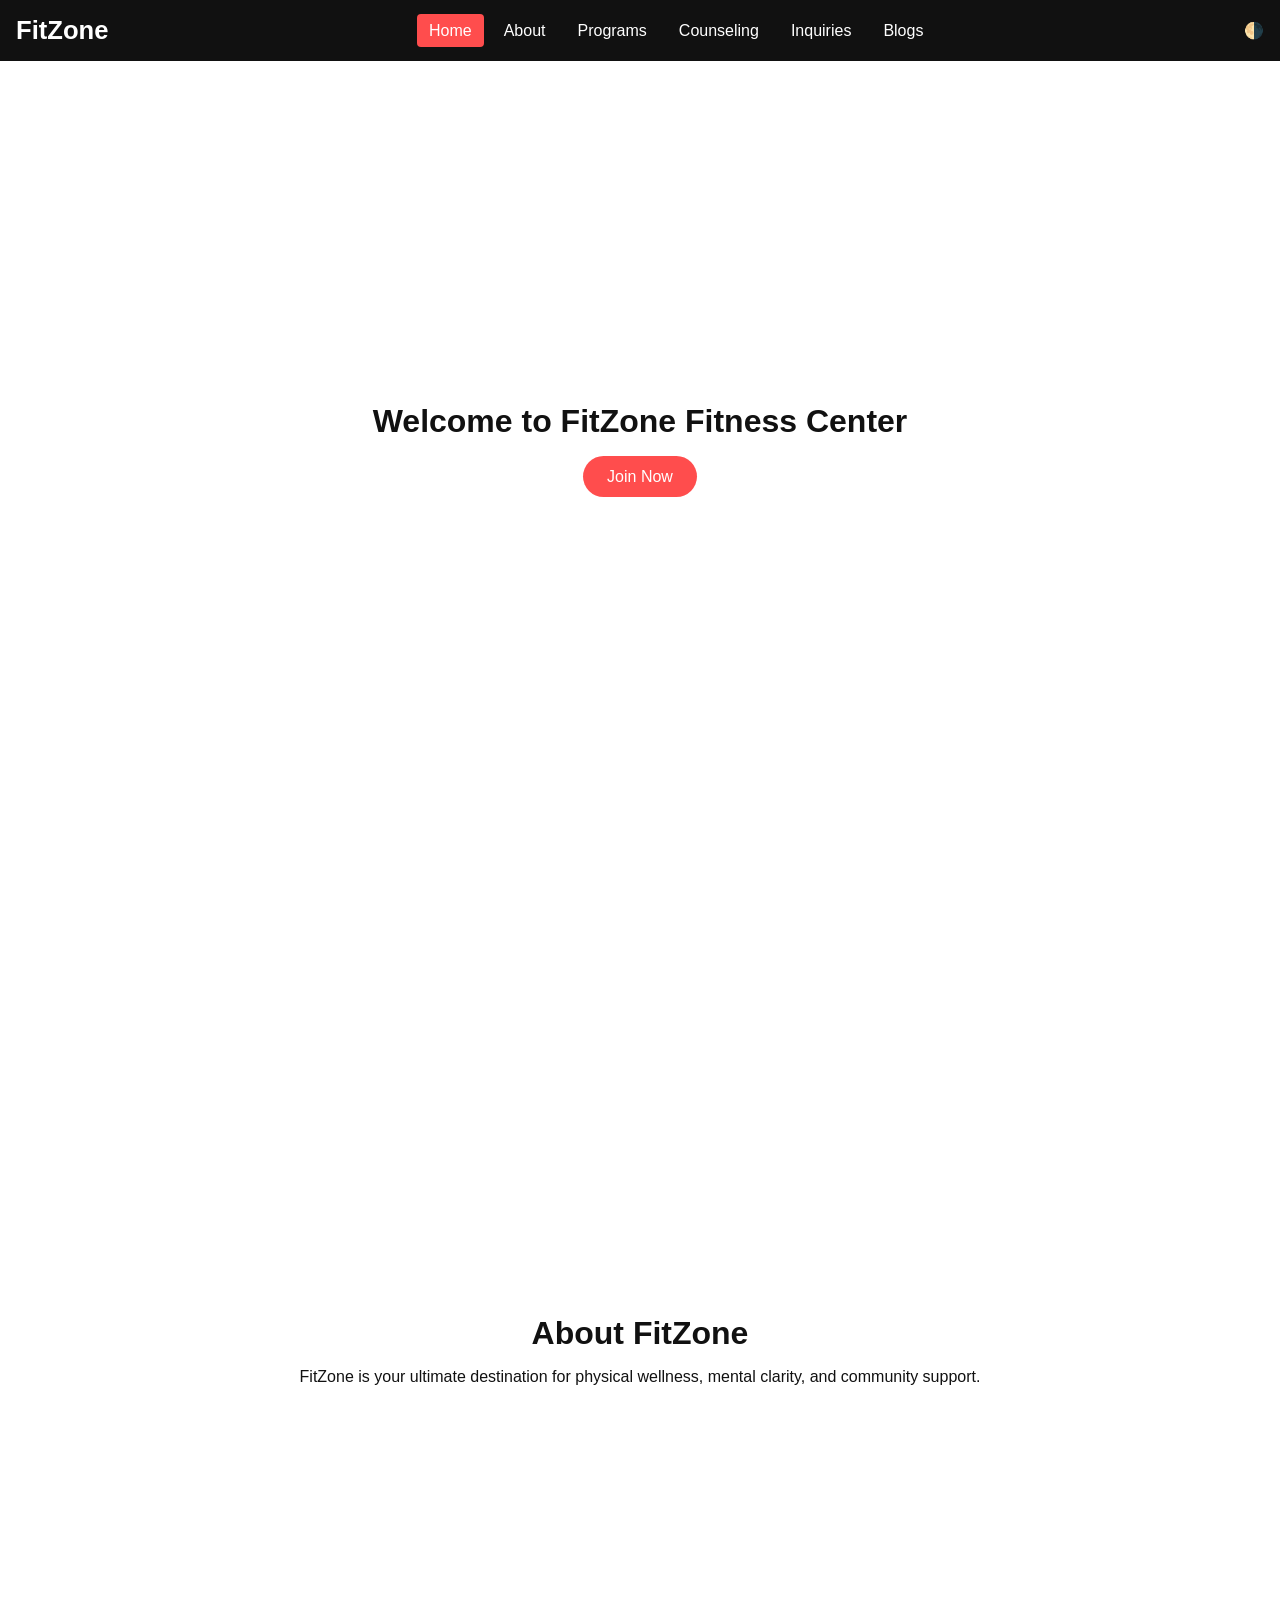
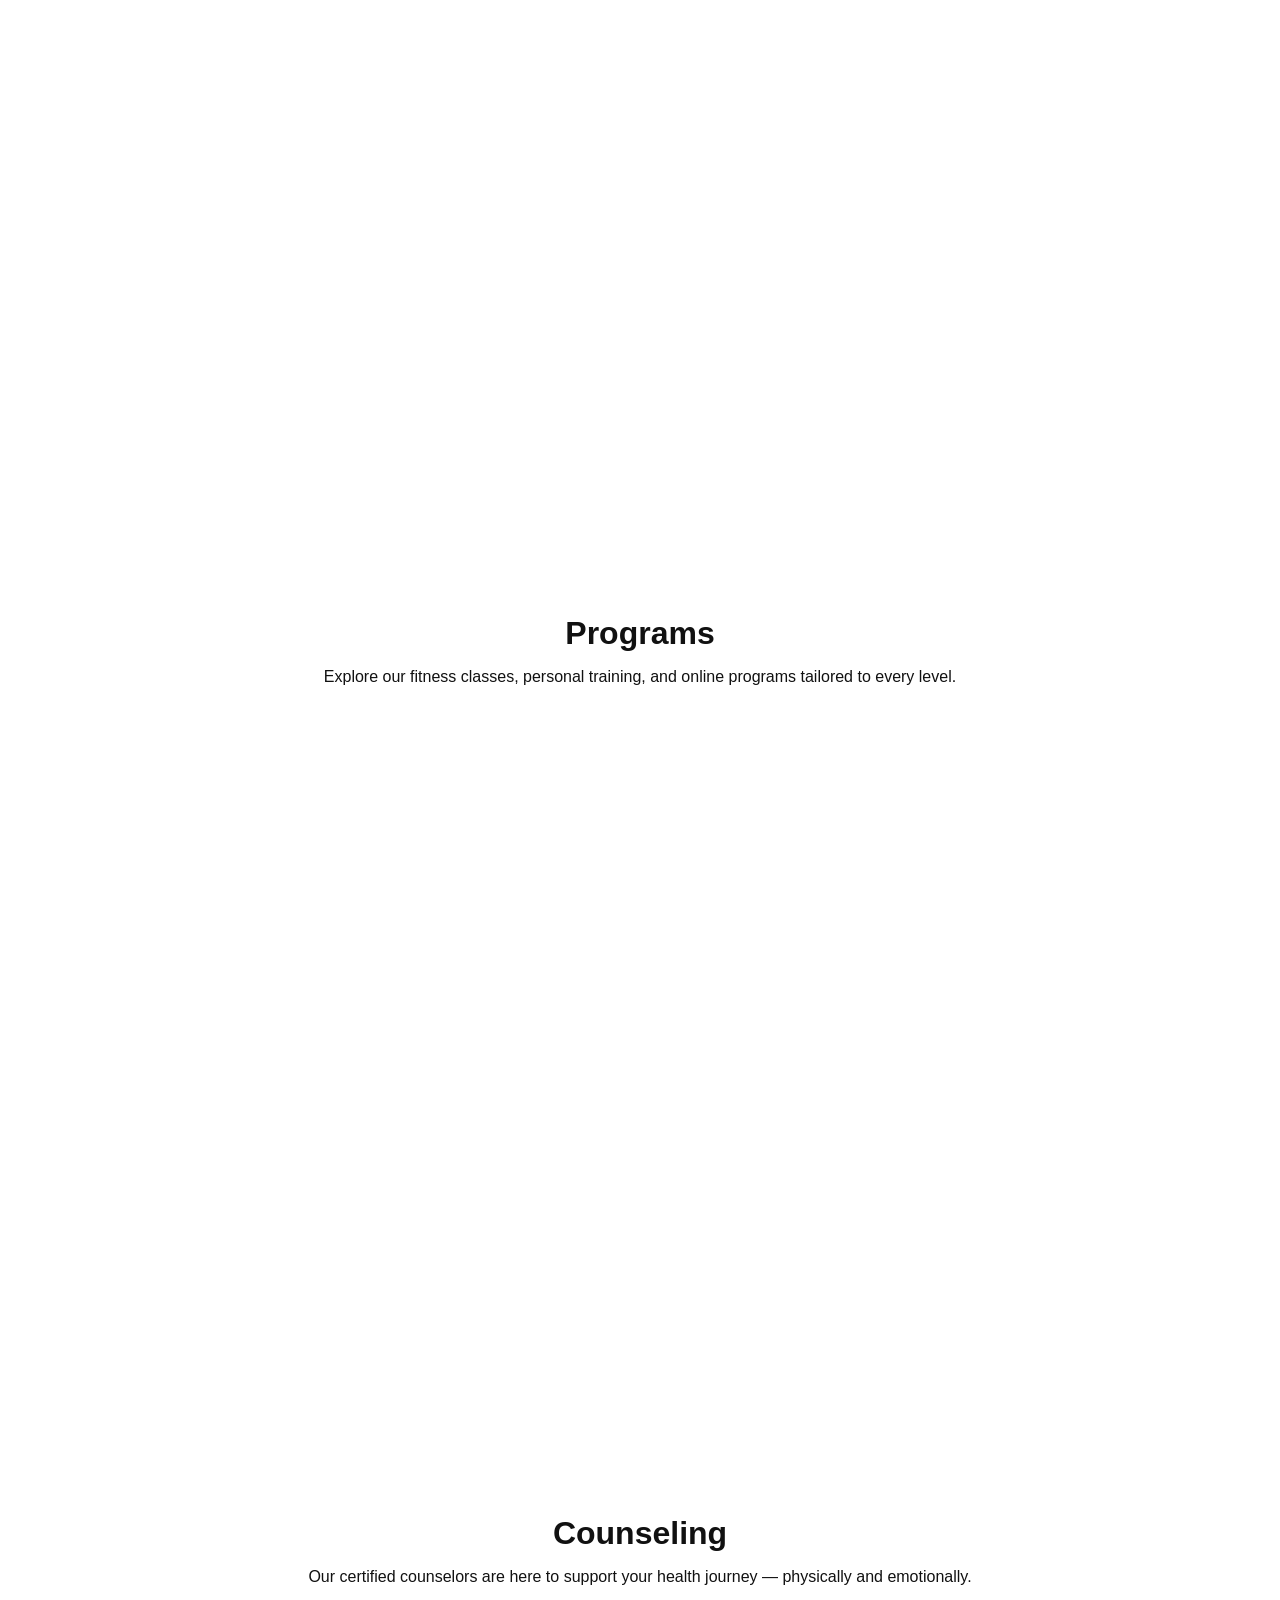
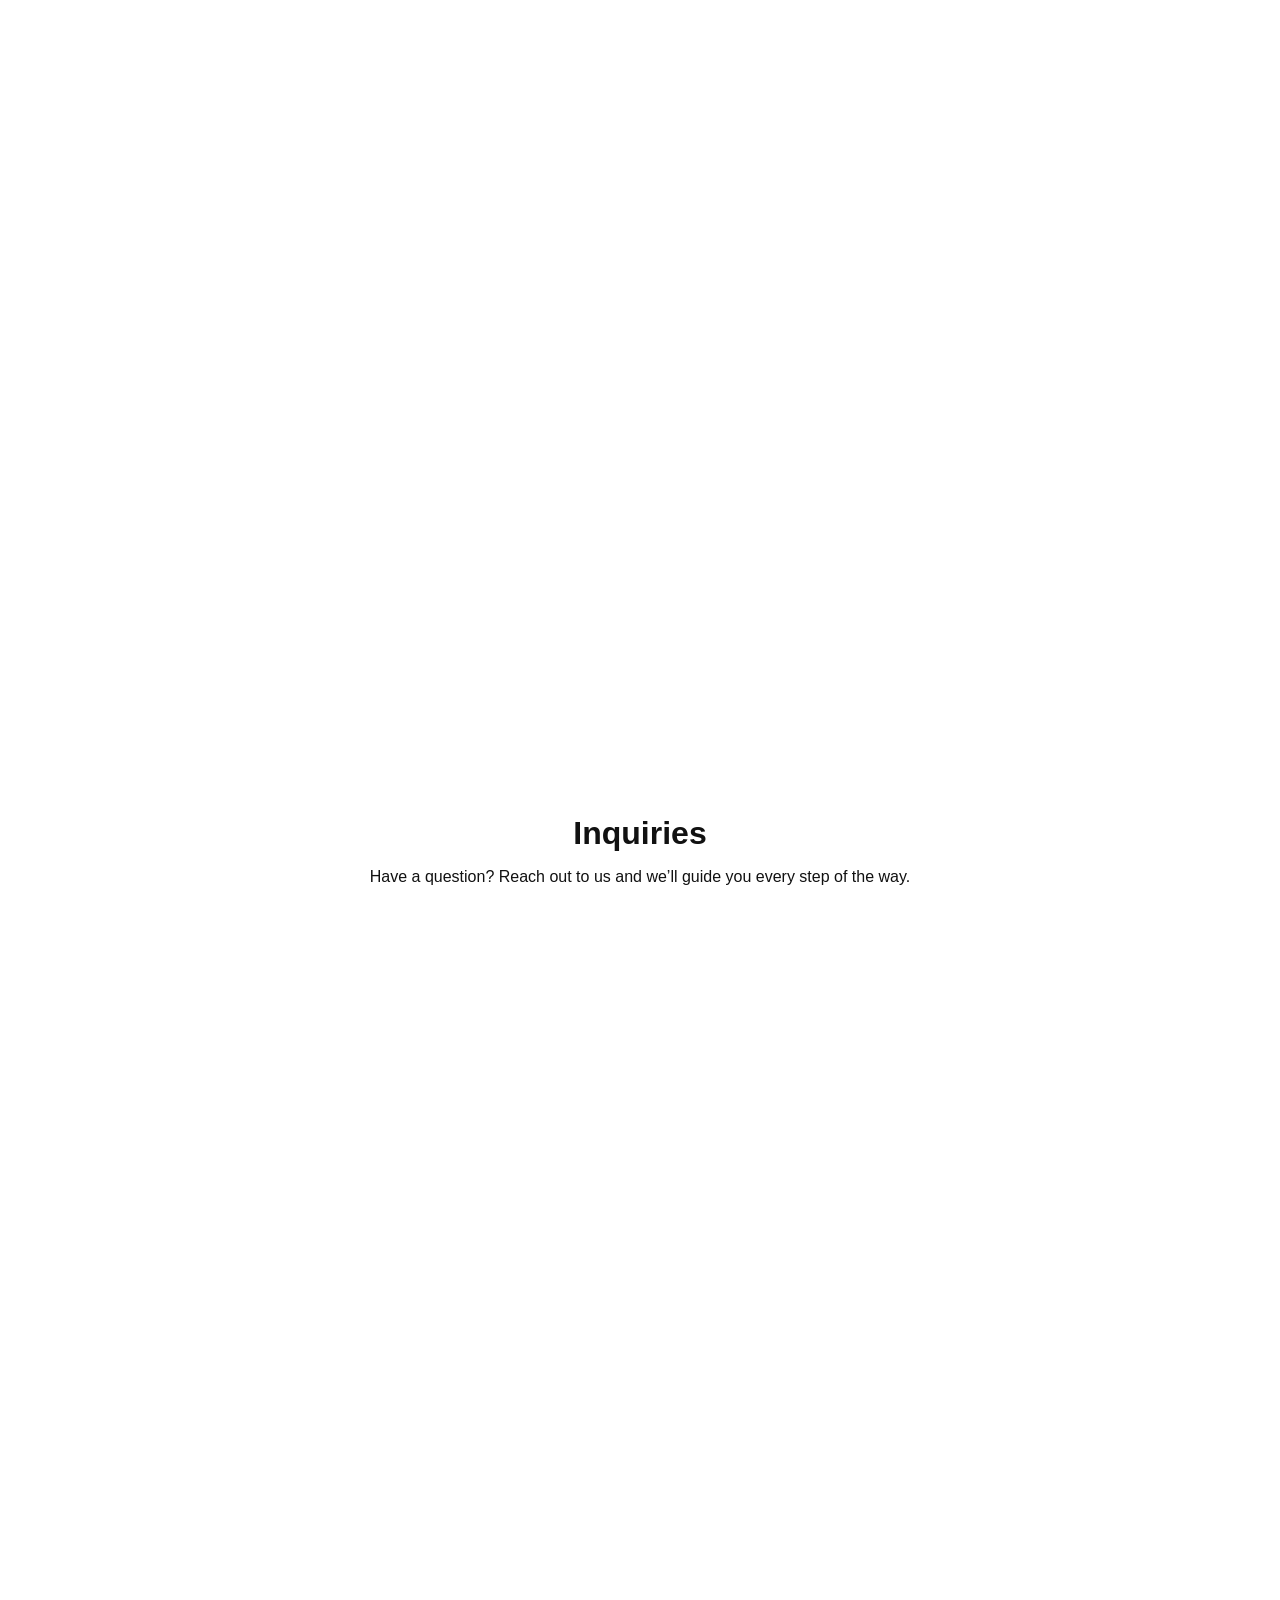
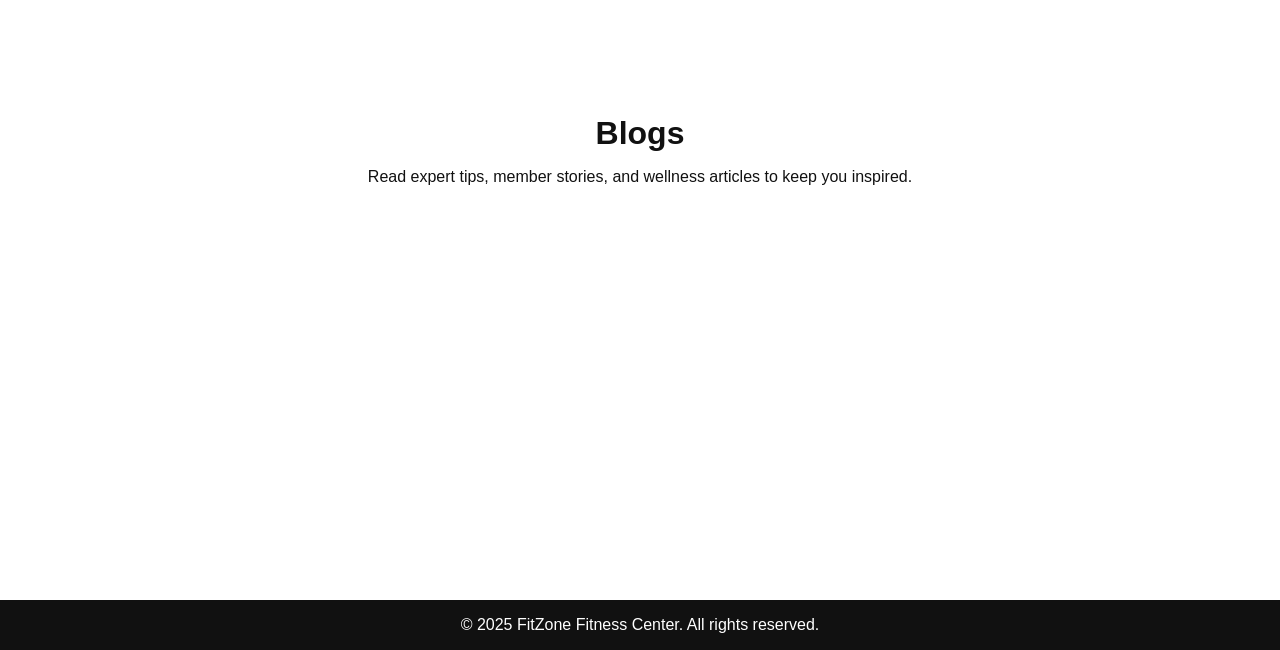
<file: Auth/index.html>
<!DOCTYPE html>
<html lang="en">
  <head>
    <meta charset="UTF-8" />
    <meta name="viewport" content="width=device-width, initial-scale=1.0" />
    <title>FitZone | Home</title>
    <link rel="stylesheet" href="css/style.css" />
    <script src="js/main.js" defer></script>
  </head>
  <body>
    <!-- Navbar -->
    <header class="navbar">
      <div class="logo">FitZone</div>
      <nav>
        <ul class="nav-links">
          <li><a href="#home" class="active">Home</a></li>
          <li><a href="#about">About</a></li>
          <li><a href="#programs">Programs</a></li>
          <li><a href="#counseling">Counseling</a></li>
          <li><a href="#inquiry">Inquiries</a></li>
          <li><a href="#blogs">Blogs</a></li>
        </ul>
      </nav>
      <button id="toggle-mode" class="toggle-btn">🌗</button>
    </header>

    <div>
      <!-- Home Section -->
      <section class="content" id="home">
        <h1>Welcome to FitZone Fitness Center</h1>
        <a href="signup.html" class="cta">Join Now</a>
      </section>
    </div>

    <div>
      <!-- About Section -->
      <section class="content" id="about">
        <h2>About FitZone</h2>
        <p>
          FitZone is your ultimate destination for physical wellness, mental
          clarity, and community support.
        </p>
      </section>
    </div>

    <div>
      <!-- Programs Section -->
      <section class="content" id="programs">
        <h2>Programs</h2>
        <p>
          Explore our fitness classes, personal training, and online programs
          tailored to every level.
        </p>
      </section>
    </div>

    <div>
      <!-- Counseling Section -->
      <section class="content" id="counseling">
        <h2>Counseling</h2>
        <p>
          Our certified counselors are here to support your health journey —
          physically and emotionally.
        </p>
      </section>
    </div>

    <div>
      <!-- Inquiries Section -->
      <section class="content" id="inquiry">
        <h2>Inquiries</h2>
        <p>
          Have a question? Reach out to us and we’ll guide you every step of the
          way.
        </p>
      </section>
    </div>

    <div>
      <!-- Blogs Section -->
      <section class="content" id="blogs">
        <h2>Blogs</h2>
        <p>
          Read expert tips, member stories, and wellness articles to keep you
          inspired.
        </p>
      </section>
    </div>

    <!-- Footer -->
    <footer>&copy; 2025 FitZone Fitness Center. All rights reserved.</footer>
  </body>
</html>
</file>
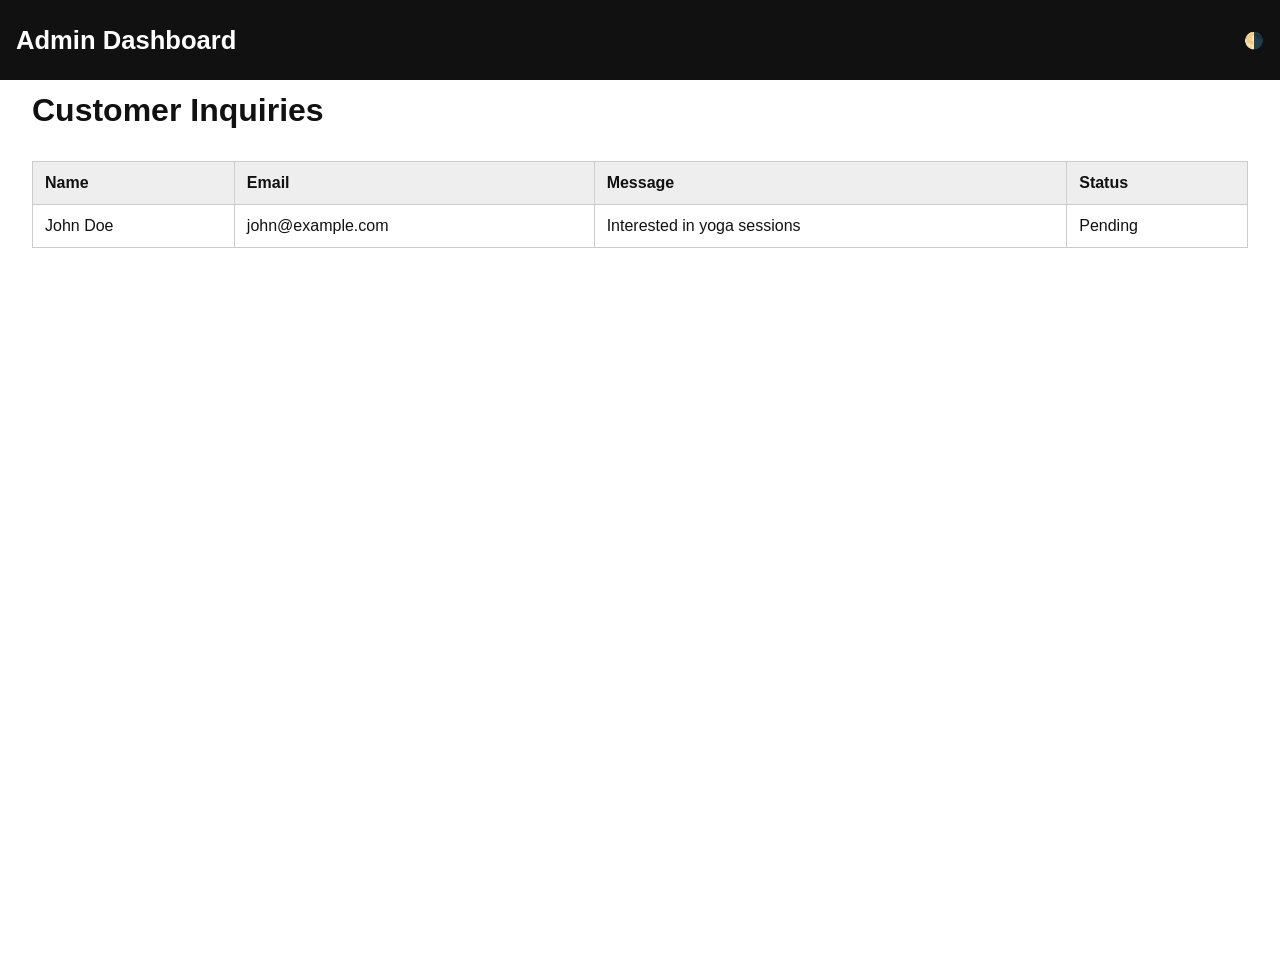
<file: admin.html>
<!DOCTYPE html>
<html lang="en">
  <head>
    <meta charset="UTF-8" />
    <title>Admin | FitZone</title>
    <link rel="stylesheet" href="css/style.css" />
    <script src="js/main.js" defer></script>
  </head>
  <body>
    <header class="navbar">
      <div class="logo">Admin Dashboard</div>
      <button id="toggle-mode" class="toggle-btn">🌗</button>
    </header>

    <div class="admin-content">
      <h2>Customer Inquiries</h2>
      <table>
        <thead>
          <tr>
            <th>Name</th>
            <th>Email</th>
            <th>Message</th>
            <th>Status</th>
          </tr>
        </thead>
        <tbody>
          <!-- Dynamic rows from backend (Node.js later) -->
          <tr>
            <td>John Doe</td>
            <td>john@example.com</td>
            <td>Interested in yoga sessions</td>
            <td>Pending</td>
          </tr>
        </tbody>
      </table>
    </div>
  </body>
</html>
</file>
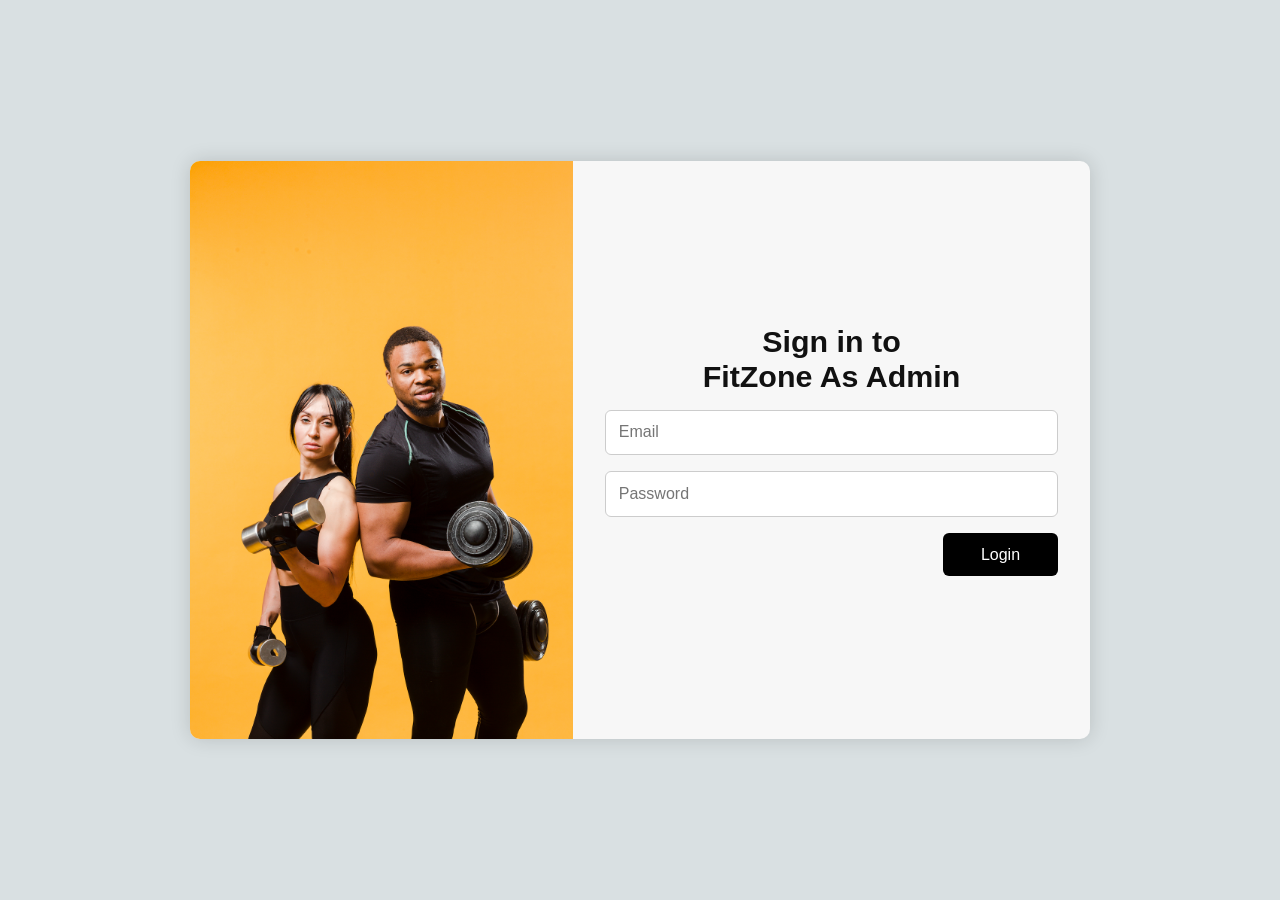
<file: adminLogin.html>
<!DOCTYPE html>
<html lang="en">
  <head>
    <meta charset="UTF-8" />
    <title>Login - Admin | FitZone</title>
    <link rel="stylesheet" href="css/style.css" />
    <script src="js/main.js" defer></script>
  </head>
  <body class="signup-page">
    <div class="signup-container">
      <!-- Left side image -->
      <div class="signup-image">
        <img src="assets/logingimg.webp" alt="Fitness Image" />
      </div>

      <!-- Right side form -->
      <div class="signup-form">
        <h2>Sign in to </br> FitZone As Admin</h2>

        <form>
          <input id="admin-email" type="email" placeholder="Email" />
          <input id="admin-password" type="password" placeholder="Password" />
          <button id="admin-login-btn" type="submit">Login</button>
          <p id="login-error" style="color: red; display: none;"></p>
        </form>
      </div>
    </div>
  </body>
</html>
</file>
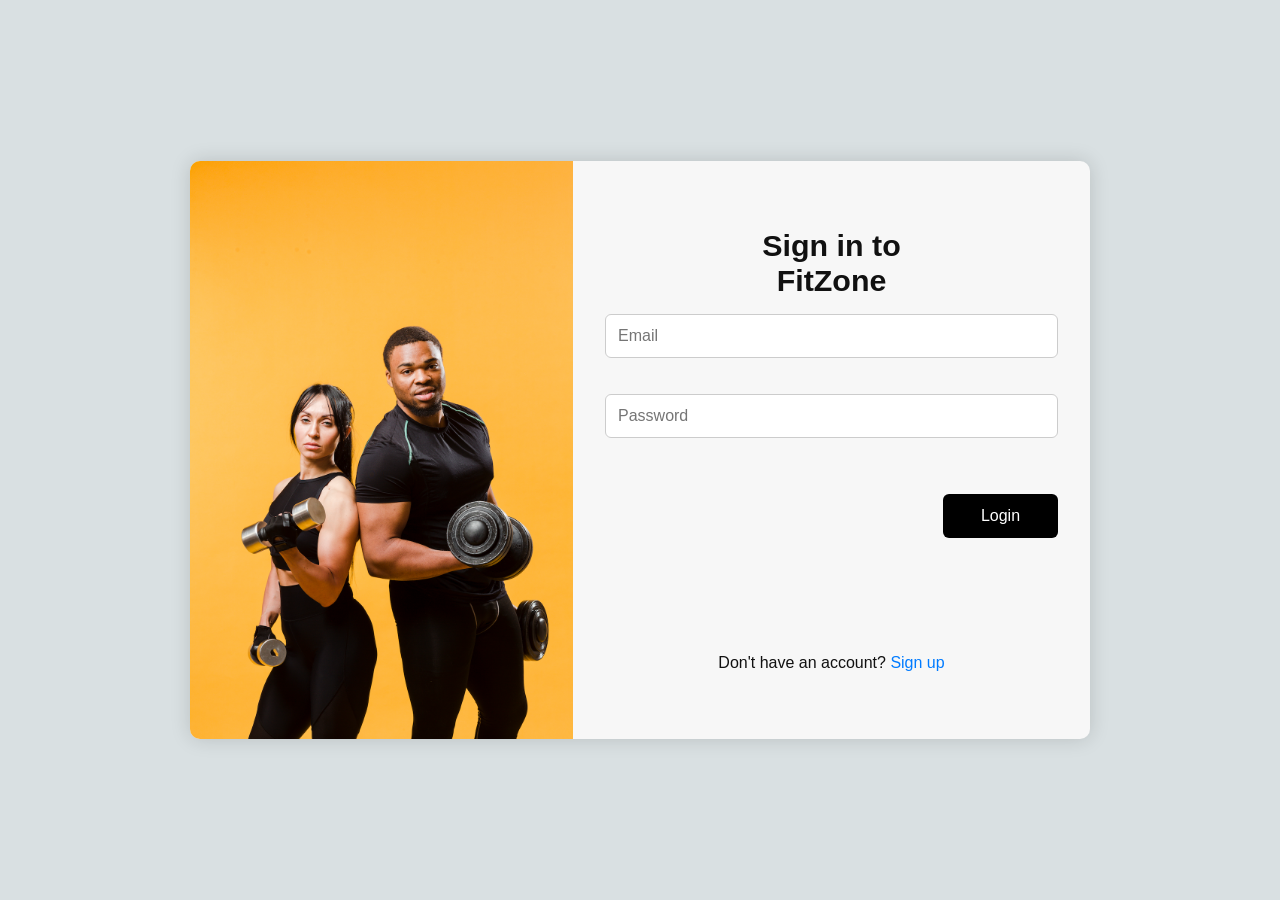
<file: login.html>
<!DOCTYPE html>
<html lang="en">
  <head>
    <meta charset="UTF-8" />
    <title>Login | FitZone</title>
    <link rel="stylesheet" href="css/style.css" />
    <script src="js/login.js" defer></script>
  </head>
  <body class="signup-page">
    <div class="signup-container">
      <!-- Left side image -->
      <div class="signup-image">
        <img src="assets/logingimg.webp" alt="Fitness Image" />
      </div>

      <!-- Right side form -->
      <div class="signup-form">
        <h2>Sign in to <br />FitZone</h2>

        <form id="login-form" novalidate autocomplete="off">
          <div class="field-wrapper">
            <input
              type="email"
              id="login-email"
              placeholder="Email"
              autocomplete="off"
            />
            <label class="error" id="login-email-error"></label>
          </div>

          <div class="field-wrapper">
            <input
              type="password"
              id="login-password"
              placeholder="Password"
              autocomplete="off"
            />
            <label class="error" id="login-password-error"></label>
          </div>

          <div class="field-wrapper">
            <label class="error" id="login-error"></label>
          </div>

          <button id="login-btn" type="submit">Login</button>
        </form>

        <p class="signup-link">
          Don't have an account? <a href="signup.html">Sign up</a>
        </p>
      </div>
    </div>
  </body>
</html>
</file>
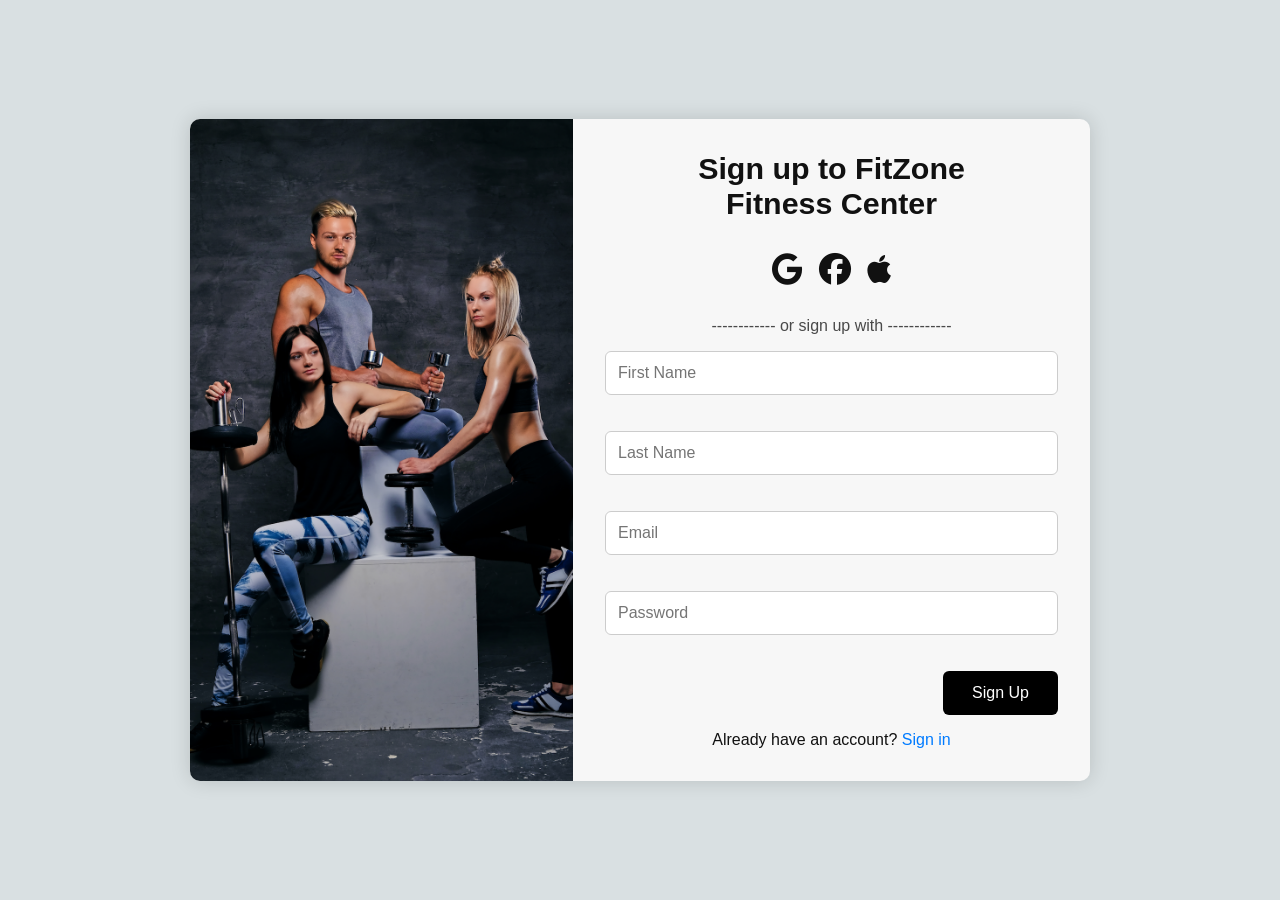
<file: signup.html>
<!DOCTYPE html>
<html lang="en">
  <head>
    <meta charset="UTF-8" />
    <title>Sign Up | FitZone</title>
    <link rel="stylesheet" href="css/style.css" />
    <link
      rel="stylesheet"
      href="https://cdnjs.cloudflare.com/ajax/libs/font-awesome/6.5.1/css/all.min.css"
    />
    <script src="js/signup.js" defer></script>
  </head>
  <body class="signup-page">
    <div class="signup-container">
      <!-- Left side image -->
    <div class="signup-image">
      <img src="assets/fitness.webp" alt="Fitness Image" />
    </div>

      <!-- Right side form -->
      <div class="signup-form">
        <h2>Sign up to FitZone </br> Fitness Center</h2>

        <div class="social-login">
          <i class="fa-brands fa-google fa-2x"></i>
          <i class="fa-brands fa-facebook fa-2x"></i>
          <i class="fa-brands fa-apple fa-2x"></i>
        </div>

        <p class="divider"><span>------------</span> or sign up with <span>------------</span></p>

        <form id="signup-form" novalidate>
          <div class="field-wrapper">
            <input type="text" id="first-name" placeholder="First Name" />
            <label class="error" id="first-name-error"></label>
          </div>

          <div class="field-wrapper">
            <input type="text" id="last-name" placeholder="Last Name" />
            <label class="error" id="last-name-error"></label>
          </div>

          <div class="field-wrapper">
            <input type="email" id="email" placeholder="Email" />
            <label class="error" id="email-error"></label>
          </div>

          <div class="field-wrapper">
            <input type="password" id="password" placeholder="Password" />
            <label class="error" id="password-error"></label>
          </div>

          <button type="submit">Sign Up</button>
        </form>

        <p class="login-link">
          Already have an account? <a href="login.html">Sign in</a>
        </p>
      </div>
    </div>
  </body>
</html>
</file>
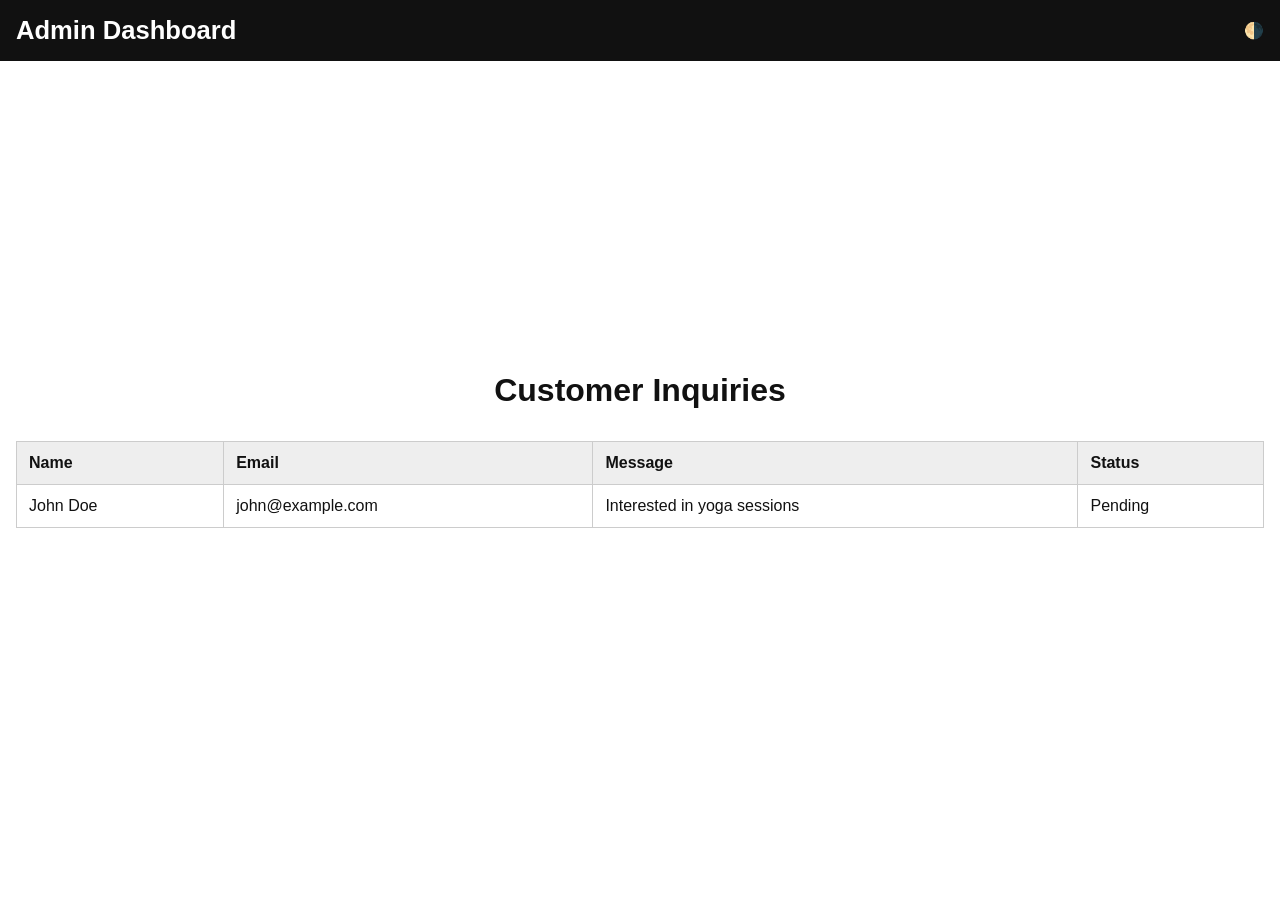
<file: Auth/admin.html>
<!DOCTYPE html>
<html lang="en">
  <head>
    <meta charset="UTF-8" />
    <title>Admin | FitZone</title>
    <link rel="stylesheet" href="css/style.css" />
    <script src="js/main.js" defer></script>
  </head>
  <body>
    <header class="navbar">
      <div class="logo">Admin Dashboard</div>
      <button id="toggle-mode" class="toggle-btn">🌗</button>
    </header>

    <div class="content">
      <h2>Customer Inquiries</h2>
      <table>
        <thead>
          <tr>
            <th>Name</th>
            <th>Email</th>
            <th>Message</th>
            <th>Status</th>
          </tr>
        </thead>
        <tbody>
          <!-- Dynamic rows from backend (Node.js later) -->
          <tr>
            <td>John Doe</td>
            <td>john@example.com</td>
            <td>Interested in yoga sessions</td>
            <td>Pending</td>
          </tr>
        </tbody>
      </table>
    </div>
  </body>
</html>
</file>
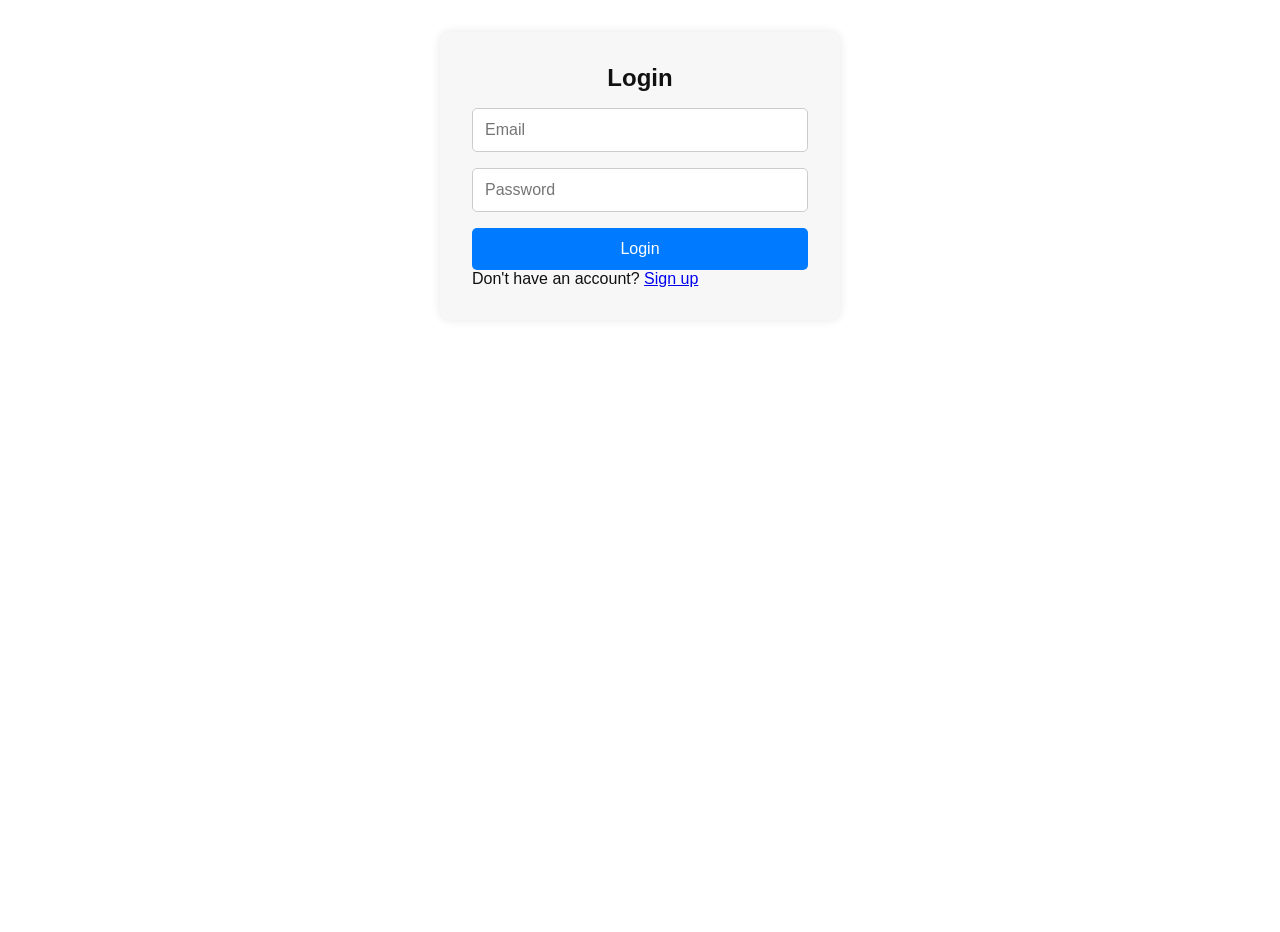
<file: Auth/login.html>
<!DOCTYPE html>
<html lang="en">
  <head>
    <meta charset="UTF-8" />
    <title>Login | FitZone</title>
    <link rel="stylesheet" href="css/style.css" />
    <script src="js/main.js" defer></script>
  </head>
  <body>
    <div class="form-container">
      <h2>Login</h2>
      <form>
        <input type="email" placeholder="Email" required />
        <input type="password" placeholder="Password" required />
        <button type="submit">Login</button>
      </form>
      <p>Don't have an account? <a href="signup.html">Sign up</a></p>
    </div>
  </body>
</html>
</file>
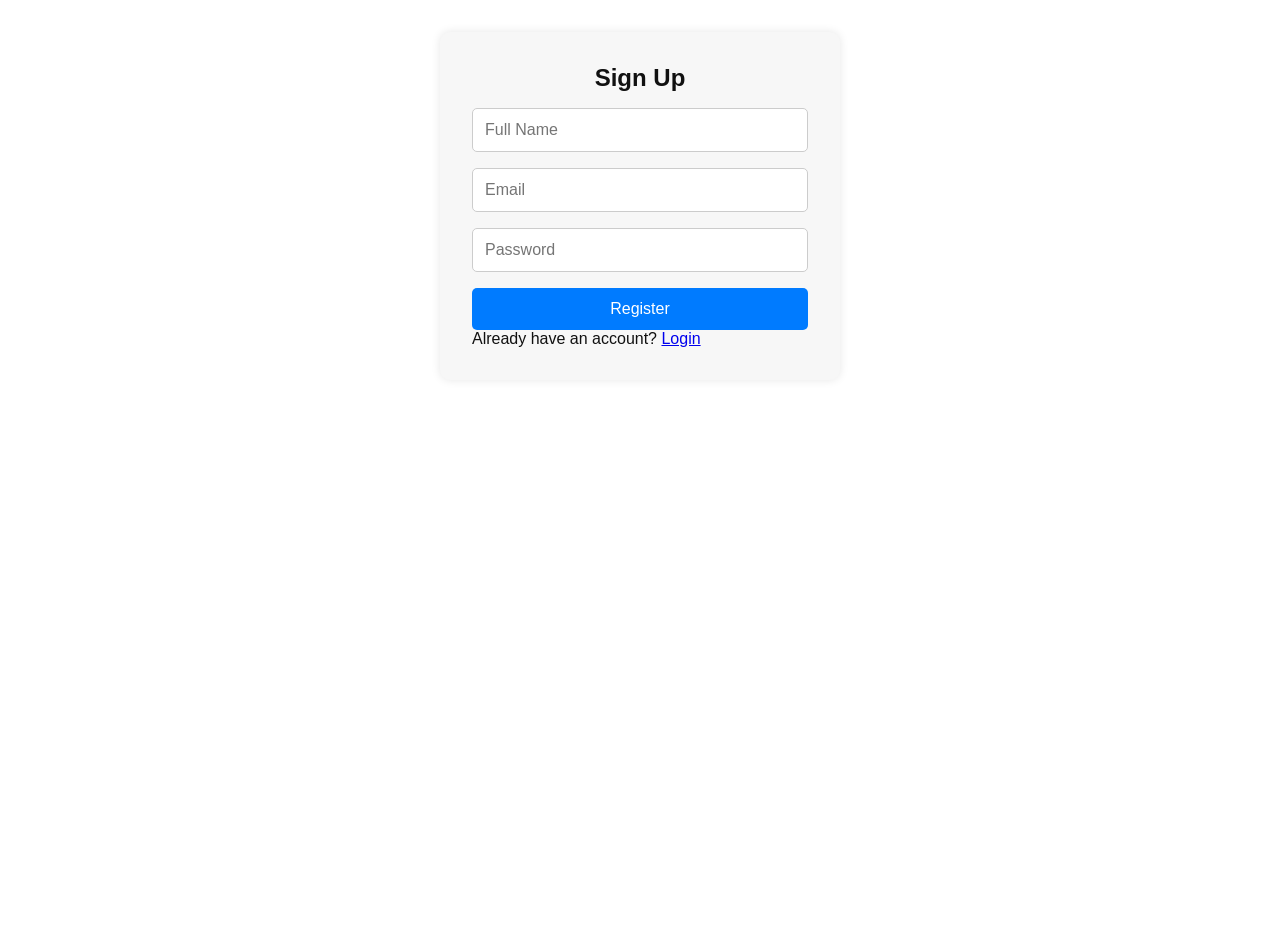
<file: Auth/signup.html>
<!DOCTYPE html>
<html lang="en">
  <head>
    <meta charset="UTF-8" />
    <title>Sign Up | FitZone</title>
    <link rel="stylesheet" href="css/style.css" />
    <script src="js/main.js" defer></script>
  </head>
  <body>
    <div class="form-container">
      <h2>Sign Up</h2>
      
      <div class="card-container"></div>
      <div class="card-container">
        <form>
          <input type="text" placeholder="Full Name" required />
          <input type="email" placeholder="Email" required />
          <input type="password" placeholder="Password" required />
          <button type="submit">Register</button>
        </form>
      </div>
      <p>Already have an account? <a href="login.html">Login</a></p>
    </div>
  </body>
</html>
</file>
<file: Auth/css/style.css>
/* Reset */
* {
  margin: 0;
  padding: 0;
  box-sizing: border-box;
  font-family: 'Segoe UI', sans-serif;
}

/* Base Layout */
html, body {
  height: 100%;
  scroll-behavior: smooth;
  background-color: #ffffff;
  color: #111;
  font-family: 'Segoe UI', sans-serif;
}

section {
  scroll-margin-top: 70px;
}


body.dark-mode {
  background-color: #121212;
  color: #f1f1f1;
}

main {
  flex: 1;
  padding: 2rem;
}

/* Navbar */
.navbar {
  background-color: #111;
  color: #fff;
  display: flex;
  justify-content: space-between;
  align-items: center;
  padding: 1rem 2rem;
  position: sticky;
  top: 0;
  z-index: 1000;
  width: 100%;
}

.logo {
  font-size: 1.6rem;
  font-weight: bold;
}

.nav-links {
  list-style: none;
  display: flex;
  gap: 1rem;
}

.nav-links a {
  color: white;
  padding: 8px 12px;
  border-radius: 4px;
  text-decoration: none;
  transition: background 0.3s;
}

.nav-links a:hover {
  background-color: #444;
}

.nav-links a.active {
  background-color: #ff4d4d;
  color: white;
}

.navbar {
  position: fixed;
  top: 0;
  z-index: 1000;
}

section {
  scroll-margin-top: 70px;
}

body.dark-mode .navbar,
body.dark-mode footer {
  background-color: #1f1f1f;
}

/* Footer */
footer {
  background-color: #111;
  color: #fff;
  padding: 1rem 0;
  text-align: center;
  margin-top: auto;
}

/* Content Area */
.content {
  width: 100%;
  min-height: 360px;
  height: 100vh;
  padding: 2rem;
  display: flex;
  flex-direction: column;
  justify-content: center;
  align-items: center;
  scroll-margin-top: 80px;
}

.content h2,
.content h1 {
  font-size: 2rem;
  margin-bottom: 1rem;
}

/* CTA Button */
.cta {
  padding: 0.7rem 1.5rem;
  background-color: #ff4d4d;
  color: white;
  border: none;
  border-radius: 30px;
  font-size: 1rem;
  transition: background 0.3s;
  cursor: pointer;
  text-decoration: none;
}

.cta:hover {
  background-color: #e63939;
}

/* Forms */
.form-container {
  max-width: 400px;
  margin: 2rem auto;
  padding: 2rem;
  background-color: #f7f7f7;
  border-radius: 10px;
  box-shadow: 0 0 10px rgba(0,0,0,0.1);
}

/* body.dark-mode .form-container {
  background-color: #2a2a2a;
} */

.form-container h2 {
  margin-bottom: 1rem;
  text-align: center;
}

.form-container form {
  display: flex;
  flex-direction: column;
  gap: 1rem;
}

.form-container input,
.form-container button,
.form-container textarea {
  padding: 0.75rem;
  font-size: 1rem;
  border-radius: 5px;
  border: 1px solid #ccc;
}

.form-container button {
  background-color: #007bff;
  color: white;
  cursor: pointer;
  border: none;
  transition: background 0.3s;
}

.form-container button:hover {
  background-color: #0056b3;
}

/* Table (for Admin Dashboard) */
table {
  width: 100%;
  border-collapse: collapse;
  margin-top: 1rem;
}

th, td {
  padding: 0.75rem;
  border: 1px solid #ccc;
  text-align: left;
}

th {
  background-color: #eee;
}

body.dark-mode th {
  background-color: #333;
}

/* Responsive for 1366x768 */
@media (max-width: 1366px) {
  .navbar {
    flex-direction: row;
    padding: 1rem;
  }

  .nav-links {
    flex-wrap: wrap;
    gap: 0.5rem;
  }

  .hero h1 {
    font-size: 2rem;
  }

  .content {
    padding: 1rem;
  }
}

/* Dark Mode Toggle Button */
.toggle-btn {
  background-color: transparent;
  padding: 0;
  font-size: 1rem;
  border-radius: 0;
  border: none;
  color: #fff;
  cursor: pointer;
  transition: background 0.3s;
}

/* Content section */
body.dark-mode .content {
  background-color: #1a1a1a;
  color: #f1f1f1;
}

/* Form containers */
body.dark-mode .form-container {
  background-color: #2a2a2a;
  color: #fff;
  border: 1px solid #444;
}

/* Inputs and textareas in dark mode */
body.dark-mode .form-container input,
body.dark-mode .form-container textarea {
  background-color: #1e1e1e;
  color: #fff;
  border: 1px solid #555;
}

/* Button */
body.dark-mode .form-container button {
  background-color: #007bff;
  color: #fff;
}

/* Table */
body.dark-mode table {
  background-color: #1f1f1f;
  color: #f1f1f1;
}

body.dark-mode th,
body.dark-mode td {
  border: 1px solid #444;
}

body.dark-mode th {
  background-color: #333;
}

body.dark-mode .content {
  border-bottom: 1px solid #333;
}
</file>
<file: css/style.css>
/* Reset */
* {
  margin: 0;
  padding: 0;
  box-sizing: border-box;
  font-family: "Segoe UI", sans-serif;
}

/* Base Layout */
html,
body {
  height: 100%;
  scroll-behavior: smooth;
  background-color: #ffffff;
  color: #111;
  font-family: "Segoe UI", sans-serif;
}

section {
  scroll-margin-top: 70px;
}

body.dark-mode {
  background-color: #121212;
  color: #f1f1f1;
}

main {
  flex: 1;
  padding: 2rem;
}

/* Navbar */
.navbar {
  background-color: #111;
  color: #fff;
  display: flex;
  justify-content: space-between;
  align-items: center;
  padding: 1rem 2rem;
  position: sticky;
  top: 0;
  z-index: 1000;
  width: 100%;
  height: 80px;
}

.social-login i {
  cursor: pointer;
  transition: transform 0.2s;
}

.social-login i:hover {
  transform: scale(1.2);
  color: #007bff;
}

.logo {
  font-size: 1.6rem;
  font-weight: bold;
}

.nav-links {
  list-style: none;
  display: flex;
  gap: 1rem;
}

.nav-links a {
  color: white;
  padding: 8px 12px;
  border-radius: 4px;
  text-decoration: none;
  transition: background 0.3s;
}

.nav-links a:hover {
  background-color: #444;
}

.nav-links a.active {
  background-color: #ff4d4d;
  color: white;
}

.navbar {
  position: fixed;
  top: 0;
  z-index: 1000;
}

section {
  scroll-margin-top: 70px;
}

body.dark-mode .navbar,
body.dark-mode footer {
  background-color: #1f1f1f;
}

/* Footer */
footer {
  background-color: #111;
  color: #fff;
  padding: 1rem 0;
  text-align: center;
  margin-top: auto;
}

/* Content Area */
.content {
  width: 100%;
  min-height: 360px;
  height: 100vh;
  padding: 2rem;
  display: flex;
  flex-direction: column;
  justify-content: center;
  align-items: center;
  scroll-margin-top: 80px;
}

.content h2,
.content h1 {
  font-size: 2rem;
  margin-bottom: 1rem;
}
/* Content Area */
.admin-content {
  width: 100%;
  margin-top: 60px;
  min-height: 360px;
  height: 100vh;
  padding: 2rem;
  display: flex;
  flex-direction: column;
  /* justify-content: center;
  align-items: center; */
  scroll-margin-top: 80px;
}

.admin-content h2,
.admin-content h1 {
  font-size: 2rem;
  margin-bottom: 1rem;
}

/* CTA Button */
.cta {
  padding: 0.7rem 1.5rem;
  background-color: #ff4d4d;
  color: white;
  border: none;
  border-radius: 30px;
  font-size: 1rem;
  transition: background 0.3s;
  cursor: pointer;
  text-decoration: none;
}

.cta:hover {
  background-color: #e63939;
}

body.signup-page {
  font-family: Arial, sans-serif;
  background-color: #d9e0e2;
  display: flex;
  justify-content: center;
  align-items: center;
  height: 100vh;
  margin: 0; /* prevent scrollbars */
}

/* Sign up container */
.signup-container {
  body {
    font-family: Arial, sans-serif;
    background-color: #d9e0e2;
    display: flex;
    justify-content: center;
    align-items: center;
    height: 100vh;
  }

  display: flex;
  width: 900px;
  background-color: #f7f7f7;
  border-radius: 10px;
  overflow: hidden;
  box-shadow: 0 0 20px rgba(0, 0, 0, 0.15);
}

/* ===== Left Side Image ===== */
.signup-image {
  flex: 1;
}

.signup-image img {
  width: 100%;
  height: 100%;
  object-fit: cover;
}

/* ===== Right Side Form ===== */
.signup-form {
  flex: 1;
  padding: 2rem;
  display: flex;
  flex-direction: column;
  justify-content: center;
}

.signup-form h2 {
  margin-bottom: 1rem;
  font-size: 1.9rem;
  text-align: center;
  font-weight: 900;
}

/* ===== Social Login Icons ===== */
.social-login {
  display: flex;
  justify-content: center;
  gap: 1rem;
  margin: 1rem 0;
}

/* Divider */
.divider {
  text-align: center;
  margin: 1rem 0;
  color: #494949;
}

/* ===== Input Fields ===== */
.name-fields {
  display: flex;
  gap: 0.5rem;
}

.signup-form input {
  width: 100%;
  padding: 0.8rem;
  margin-bottom: 1rem;
  border: 1px solid #ccc;
  border-radius: 6px;
  font-size: 1rem;
}

/* ===== Button ===== */
.signup-form button {
  margin-left: 338px !important;
  width: 115px;
  padding: 0.8rem;
  background-color: black;
  color: white;
  border: none;
  border-radius: 6px;
  font-size: 1rem;
  cursor: pointer;
  transition: background 0.3s ease;
}

.signup-form button:hover {
  background-color: #333;
}

/* ===== Footer Link ===== */
.login-link {
  text-align: center;
  margin-top: 1rem;
}

.login-link a {
  color: #007bff;
  text-decoration: none;
}

.login-link a:hover {
  text-decoration: underline;
}
.signup-link {
  text-align: center;
  padding-top: 100px;
  margin-top: 1rem;
}

.signup-link a {
  color: #007bff;
  text-decoration: none;
}

.signup-link a:hover {
  text-decoration: underline;
}

/* Forms */
.form-container-login {
  max-width: 800px;
  height: 550px;
  margin: 2rem auto;
  padding: 2rem;
  background-color: #f7f7f7;
  border-radius: 10px;
  box-shadow: 0 0 10px rgba(0, 0, 0, 0.1);
}

.form-container {
  max-width: 400px;
  margin: 2rem auto;
  padding: 2rem;
  background-color: #f7f7f7;
  border-radius: 10px;
  box-shadow: 0 0 10px rgba(0, 0, 0, 0.1);
}

.form-container,
.form-container-login h2 {
  margin-bottom: 1rem;
  text-align: center;
}

.form-container,
.form-container-login form {
  display: flex;
  flex-direction: column;
  gap: 1rem;
}

.form-container,
.form-container-login input,
.form-container,
.form-container-login button,
.form-container,
.form-container-login textarea {
  padding: 0.75rem;
  font-size: 1rem;
  border-radius: 5px;
  border: 1px solid #ccc;
}

.form-container,
.form-container-login button {
  background-color: #007bff;
  color: white;
  cursor: pointer;
  border: none;
  transition: background 0.3s;
}

.form-container,
.form-container-login button:hover {
  background-color: #0056b3;
}

/* Table (for Admin Dashboard) */
table {
  width: 100%;
  border-collapse: collapse;
  margin-top: 1rem;
}

th,
td {
  padding: 0.75rem;
  border: 1px solid #ccc;
  text-align: left;
}

th {
  background-color: #eee;
}

body.dark-mode th {
  background-color: #333;
}

/* Responsive for 1366x768 */
@media (max-width: 1366px) {
  .navbar {
    flex-direction: row;
    padding: 1rem;
  }

  .nav-links {
    flex-wrap: wrap;
    gap: 0.5rem;
  }

  .hero h1 {
    font-size: 2rem;
  }

  .content {
    padding: 1rem;
  }
}

/* Dark Mode Toggle Button */
.toggle-btn {
  background-color: transparent;
  padding: 0;
  font-size: 1rem;
  border-radius: 0;
  border: none;
  color: #fff;
  cursor: pointer;
  transition: background 0.3s;
}

/* Content section */
body.dark-mode .content {
  background-color: #1a1a1a;
  color: #f1f1f1;
}

/* Form containers */
body.dark-mode .form-container {
  background-color: #2a2a2a;
  color: #fff;
  border: 1px solid #444;
}

/* Inputs and textareas in dark mode */
body.dark-mode .form-container input,
body.dark-mode .form-container textarea {
  background-color: #1e1e1e;
  color: #fff;
  border: 1px solid #555;
}

/* Button */
body.dark-mode .form-container button {
  background-color: #007bff;
  color: #fff;
}

/* Table */
body.dark-mode table {
  background-color: #1f1f1f;
  color: #f1f1f1;
}

body.dark-mode th,
body.dark-mode td {
  border: 1px solid #444;
}

body.dark-mode th {
  background-color: #333;
}

body.dark-mode .content {
  border-bottom: 1px solid #333;
}

/* Toast Notification */
.toast {
  position: fixed;
  top: 20px;
  right: 20px;
  background-color: #4bb543; /* green for success */
  color: white;
  padding: 12px 20px;
  border-radius: 6px;
  box-shadow: 0 2px 8px rgba(0, 0, 0, 0.2);
  z-index: 1000;
  font-weight: bold;
}

.toast.error {
  background-color: #f44336; /* red for error */
}

.error {
  color: red;
  font-size: 0.85rem;
  margin-top: 4px;
  display: block;
}

.field-wrapper {
  margin-bottom: 15px;
  position: relative;
}

label.error {
  color: red;
  font-size: 12px;
  position: absolute;
  top: 48px;
  left: 1px;
}

.here-content {
  display: flex;
  justify-content: center;
  align-items: center;
  background-color: #ffca28; /* bright yellow similar to the image */
  height: 100vh;
  padding: 2rem;
  color: #111;
  text-align: left;
}

.content-wrapper {
  max-width: 600px;
}

.here-content h4 {
  font-size: 1rem;
  font-weight: bold;
  background-color: #b0bec5; /* gray background */
  display: inline-block;
  padding: 0.3rem 0.6rem;
  margin-bottom: 1rem;
}

.here-content h1 {
  font-size: 2.5rem;
  font-weight: 900;
  margin-bottom: 1rem;
}

.here-content p {
  font-size: 1rem;
  margin-bottom: 1rem;
}

.cta {
  padding: 0.8rem 1.5rem;
  background-color: black;
  color: white;
  border-radius: 5px;
  text-decoration: none;
  font-weight: bold;
  transition: background 0.3s;
}

.cta:hover {
  background-color: #333;
}

/* Home section  */
#home {
  background: url("assets/heroBg.jpg") no-repeat center top/cover;
  height: 100vh; /* Full screen */
  display: flex;
  align-items: center;
  justify-content: center;
  color: white; /* text color for contrast */
  text-align: center;
  position: relative;
}

#home .content-wrapper {
  width: 100%;
  margin-top: 40px;
  max-width: 100%;
  position: relative;
  z-index: 2;
  display: flex;
  flex-direction: column;
  justify-content: start;
}

#home .hero-subtitle {
  width: 30%;
  font-size: 1.2rem;
  font-weight: 700;
  margin-left: -100px;
  background: #555a63;
  display: inline-block;
  padding: 5px 10px;
}

#home .hero-title {
  text-align: left;
  font-size: 6rem;
  color: #000000;
  font-weight: 900;
  line-height: 1;
  margin: 0px 301px 16px 40px;
  padding: 10px;
  display: inline-block;
}

#home .hero-desc {
  text-align: left;
  margin-left: 50px;
  width: 40%;
  font-size: 1rem;
  line-height: 1.5;
  color: #000000;
  margin-bottom: 15px;
}

#home .hero-promo {
  text-align: left;
  margin-left: 50px;
  font-size: 0.5rem;
  color: #ff0000;
  font-weight: 500;
  font-size: 2.1rem;
  font-weight: bold;
  margin: 20px 0;
}

#home .cta-buttons {
  display: flex;
  gap: 15px;
}

#home .cta-btn {
  background: #000;
  color: #fff;
  padding: 12px 24px;
  border-radius: 8px;
  text-decoration: none;
  font-weight: bold;
  transition: 0.3s;
}

#home .cta-btn:hover {
  background: #333;
}

/* Optional: Add dark overlay for better text visibility */
#home::before {
  content: "";
  position: absolute;
  top: 0;
  left: 0;
  width: 100%;
  height: 100%;
  background: rgba(0, 0, 0, 0.2); /* semi-transparent overlay */
  z-index: 1;
}

/* About section  */
#about {
  background: url("assets/servicesBg.jpg") no-repeat center top/cover;
  height: 100vh; /* Full screen */
  display: flex;
  align-items: center;
  justify-content: center;
  color: white; /* text color for contrast */
  text-align: center;
  position: relative;
}

#about .content-wrapper {
  width: 100%;
  margin-top: 40px;
  max-width: 100%;
  position: relative;
  z-index: 2;
  display: flex;
  flex-direction: column;
  justify-content: start;
}

#about .about-title {
  margin-top: -15px;
  text-align: center;
  font-size: 3rem;
  font-weight: 900;
  line-height: 1;
  padding: 10px;
  display: inline-block;
}

#about .hero-subtitle {
  width: 30%;
  font-size: 1.2rem;
  font-weight: 700;
  margin-top: -75px;
  margin-left: -100px;
  background: #555a63;
  display: inline-block;
  padding: 5px 10px;
}

#about .about-desc {
  color: #ffffff;
  margin-bottom: 15px;
  text-align: center;
  font-size: 1.2rem;
  line-height: 1.1;
  padding: 10px;
  display: inline-block;
}

/* Optional: Add dark overlay for better text visibility */
#about::before {
  content: "";
  position: absolute;
  top: 0;
  left: 0;
  width: 100%;
  height: 100%;
  background: rgba(0, 0, 0, 0.7); /* semi-transparent overlay */
  z-index: 1;
}

#about .content-wrapper {
  position: relative;
  z-index: 2; /* bring text above overlay */
}
/* programs section  */
#programs {
  background: url("assets/programBg.jpg") no-repeat center top/cover;
  height: 100vh; /* Full screen */
  display: flex;
  align-items: center;
  justify-content: center;
  color: white; /* text color for contrast */
  text-align: center;
  position: relative;
}

#programs .content-wrapper {
  width: 100%;
  max-width: 100%;
  margin-left: 70px;
  position: relative;
  z-index: 2;
  display: flex;
  flex-direction: column;
  justify-content: center;
}

#programs .programs-wrapper {
  width: 100%;
  color: #ffff;
  max-width: 1200px;
  display: grid;
  grid-template-columns: repeat(auto-fit, minmax(280px, 1fr));
  gap: 2rem;
  margin-top: -5rem;
}

#programs .program-card {
  background: #01ffb3;
  padding: 2rem;
  border-radius: 12px;
  box-shadow: 0 4px 15px rgba(0, 0, 0, 0.1);
  transition: transform 0.3s, box-shadow 0.3s;
  text-align: left;
}

#programs .program-card h3 {
  font-size: 1.4rem;
  font-weight: 700;
  margin-bottom: 1rem;
  color: #111;
}

#programs .program-card p {
  font-size: 1rem;
  color: #000000;
  margin-bottom: 1.5rem;
}

#programs .program-card .price {
  display: inline-block;
  font-size: italic;
  font-weight: bold;
  font-size: 1.3rem;
  color: #ff4d4d;
  padding: 6px 12px;
}

#programs .program-card .enrollBtn {
  margin-left: 150px !important;
  display: inline-block;
  color: #ffffff;
  font-weight: bold;
  background: #ff4d4d;
  width: 100px;
  height: 40px;
  border: none;
  padding: 6px 12px;
  border-radius: 8px;
  cursor: pointer;
}
#programs .program-card .enrollBtn:hover {
  background: #ffeaea;
  color: rgb(0, 0, 0);
}
#programs .program-card .enBtn {
  display: inline-block;
  color: #ff4d4d;
  background: #ffeaea;
  border-radius: 8px;
  margin-left: 338px !important;
  padding: 0.8rem;
  border: none;
  font-size: 1rem;
  cursor: pointer;
  transition: background 0.3s ease;
}

#programs .program-card:hover {
  transform: translateY(-8px);
  background: rgb(155, 231, 231);
  box-shadow: 0 6px 20px rgba(0, 0, 0, 0.15);
}

#programs .program-subtitle {
  font-size: 1rem;
  font-weight: bold;
  text-transform: uppercase;
  color: #ff4d4d;
  margin-bottom: 10px;
}

#programs .about-title {
  font-size: 2.5rem;
  font-weight: 900;
  margin-bottom: 2rem;
}

#programs::before {
  content: "";
  position: absolute;
  top: 0;
  left: 0;
  width: 100%;
  height: 100%;
  background: rgba(0, 0, 0, 0.7); /* semi-transparent overlay */
  z-index: 1;
}

#programs .content-wrapper {
  position: relative;
  z-index: 2; /* bring text above overlay */
}
/* counseling section  */
#counseling {
  background: url("assets/cornicingBg.jpg") no-repeat center center/cover;
  height: 100vh; /* Full screen */
  display: flex;
  align-items: center;
  justify-content: center;
  color: white; /* text color for contrast */
  text-align: center;
  position: relative;
}

#counseling .content-wrapper {
  width: 100%;
  max-width: 100%;
  padding: 0 1rem;
  height: 400px;
  position: relative;
  z-index: 2;
  display: flex;
  flex-direction: column;
  justify-content: center;
}

#counseling .content-wrapper h2 {
  font-size: 2.5rem;
  font-weight: 900;
  margin-top: -4rem;
  margin-bottom: 1rem;
}

#counseling .content-wrapper p {
  font-size: 1.3rem;
}

#counseling .counseling-wrapper {
  display: grid;
  height: 900px;
  grid-template-columns: repeat(4, 1fr); /* 4 equal columns */
  gap: 1rem; /* spacing between cards */
  margin-top: 2rem;
}

#counseling .counseling-card {
  display: flex;
  flex-direction: column;
  justify-content: flex-start; /* keep natural order */
  align-items: center;
  text-align: center;
  padding: 1.5rem;
  border: 1px solid #ddd;
  border-radius: 12px;
  background: #fff;
  height: 100%; /* makes all cards equal height if used in grid */
}

#counseling .counseling-card h3 {
  font-size: 1.4rem;
  font-weight: 700;
  margin-bottom: 1rem;
  color: #111;
}

#counseling .counseling-card p {
  font-size: 1rem;
  color: #000000;
  margin-bottom: 1.5rem;
}

#counseling .counseling-card .price {
  display: inline-block;
  margin-bottom: 10px;
  font-weight: bold;
  font-size: 1.2rem;
  color: #ff4d4d;
  padding: 6px 12px;
}

#counseling .counseling-card button {
  padding: 0.5rem 1rem;
  border: none;
  background: #ff5722;
  color: #fff;
  border-radius: 6px;
  cursor: pointer;
  transition: 0.3s;
}

#counseling .counseling-card button:hover {
  background: #e64a19;
}

#counseling .counseling-card:hover {
  transform: translateY(-8px);
  background: rgb(200, 189, 235);
  box-shadow: 0 6px 20px rgba(0, 0, 0, 0.15);
}

/* Optional: Add dark overlay for better text visibility */
#counseling::before {
  content: "";
  position: absolute;
  top: 0;
  left: 0;
  width: 100%;
  height: 100%;
  background: rgba(0, 0, 0, 0.3); /* semi-transparent overlay */
  z-index: 1;
}

#counseling .content-wrapper {
  position: relative;
  z-index: 2; /* bring text above overlay */
}

/* Inquiry Section */
#inquiry {
  background: url("assets/inquiresBg.jpg") no-repeat center top/cover;
  height: 100vh;
  display: flex;
  justify-content: flex-start;
  align-items: stretch;
  width: 100%;
  color: white;
  position: relative;
  padding: 0 0 20px 0;
}

/* Inquiry Container */
#inquiry .inquiry-container {
  width: 50%;
  height: 100%;
  background-color: #f7f7f7;
  border-radius: 10px;
  box-shadow: 0 0 20px rgba(0, 0, 0, 0.15);
  margin: 10px;
  padding: 30px;
  display: flex;
  flex-direction: column;
  justify-content: flex-start;
  overflow-y: auto;
}

/* Form Styles */
#inquiry .inquiry-form h2 {
  margin-bottom: 20px;
  font-size: 28px;
  color: #333;
  text-align: left;
}

#inquiry .inquiry-form .form-label {
  color: #000000;
  margin-bottom: 10px;
}

#inquiry .inquiry-form label.error {
  color: red;
  font-size: 13px;
  margin-top: 4px;
  height: 14px;
}

#inquiry .name-row {
  display: flex;
  gap: 15px; /* space between fields */
}

#inquiry .name-row .field-wrapper {
  flex: 1; /* each input takes equal width */
  display: flex;
  flex-direction: column;
}

.field-wrapper {
  display: flex;
  flex-direction: column;
  margin-bottom: 20px;
}

.field-wrapper input,
.field-wrapper textarea {
  padding: 12px;
  font-size: 16px;
  border: 1px solid #ccc;
  border-radius: 6px;
  outline: none;
  transition: all 0.3s;
}

.field-wrapper input:focus,
.field-wrapper textarea:focus {
  border-color: #ff5722;
  box-shadow: 0 0 5px rgba(255, 87, 34, 0.5);
}

.field-wrapper textarea {
  resize: vertical;
  min-height: 80px;
}

#submit-btn {
  padding: 12px;
  background-color: #ff5722;
  color: white;
  border: none;
  font-size: 16px;
  border-radius: 6px;
  cursor: pointer;
  transition: background 0.3s;
}

#submit-btn:hover {
  background-color: #e64a19;
}

#blogs {
  width: 100%;
  display: flex;
  flex-direction: column;
  gap: 30px;
  padding: 40px 20px;
  background: #f0f0f0; /* optional section bg */
}

/* Each Blog Card */
#blogs .blog-container {
  display: flex;
  height: 50vh; /* split 50% viewport height */
  background-color: #fff;
  border-radius: 10px;
  overflow: hidden;
  box-shadow: 0 4px 20px rgba(0, 0, 0, 0.1);
}

/* Left Image */
#blogs .blog-image {
  flex: 1;
  overflow: hidden;
}

#blogs .blog-image img {
  width: 100%;
  height: 100%;
  object-fit: cover;
  transition: transform 0.3s;
}

#blogs .blog-image img:hover {
  transform: scale(1.05);
}

/* Right Content */
#blogs .blog-content {
  flex: 1;
  padding: 30px;
  display: flex;
  flex-direction: column;
  justify-content: center;
}

#blogs .blog-content h3 {
  font-size: 24px;
  margin-bottom: 10px;
  color: #333;
}

#blogs .blog-content p {
  font-size: 16px;
  margin-bottom: 15px;
  color: #555;
}

#blogs .blog-date {
  font-size: 14px;
  color: #888;
  margin-bottom: 15px;
}

#blogs .read-more {
  text-decoration: none;
  font-weight: 600;
  color: #ff5722;
  cursor: pointer;
  transition: color 0.3s;
}

#blogs .read-more:hover {
  color: #e64a19;
}
</file>
